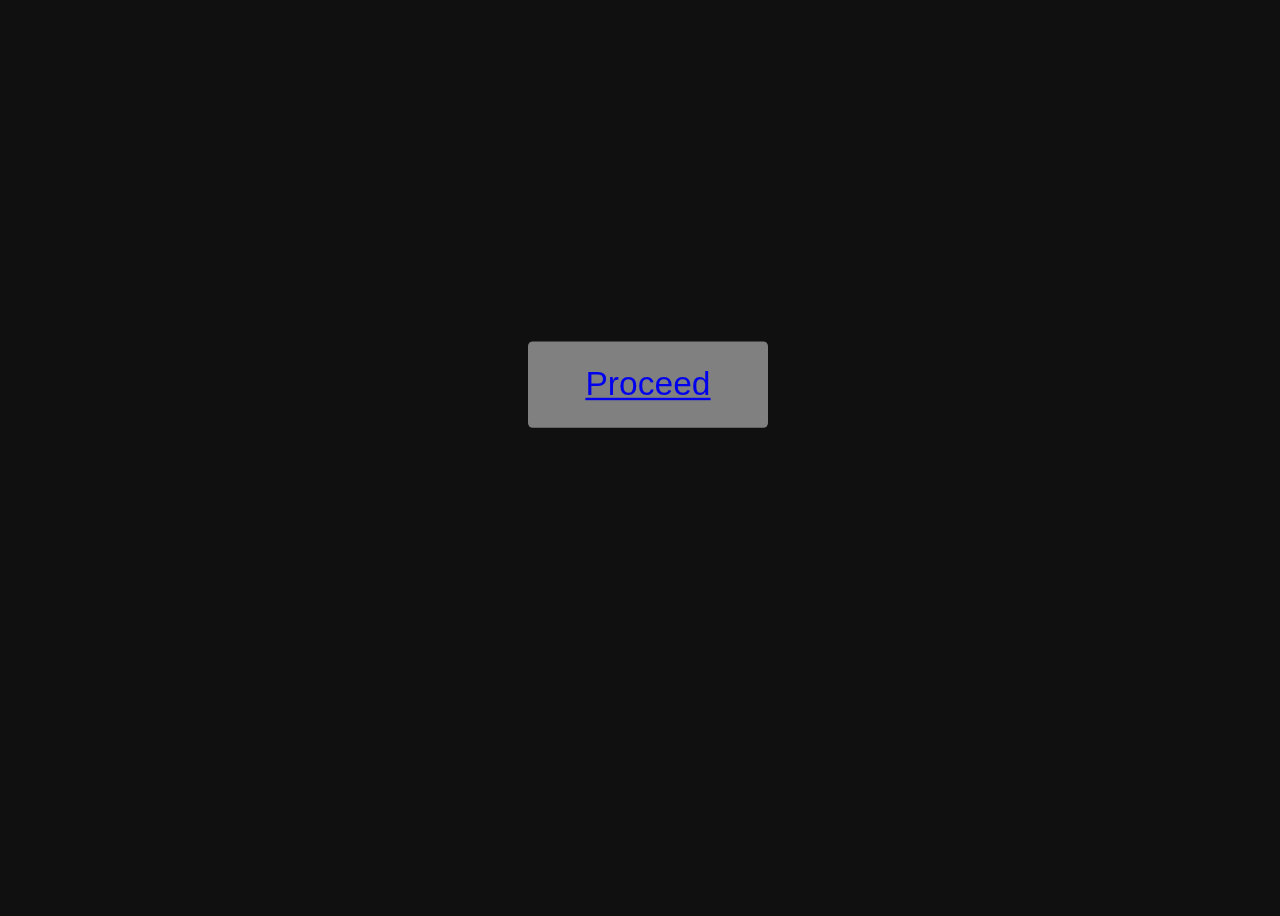
<file: index.html>
<!DOCTYPE html>
<html >
<head>
  <meta charset="UTF-8">
  <title>Harshitha</title> <!-- this text can be edited -->



      <link rel="stylesheet" href="css/style.css">


</head>

<body>
  <div class="background"></div>
<h1>
  <div class="underlay"></div>
  <span class="initial">
    <span>Your</span>
    <span>smile is wonder</span>
  </span>
  <span class="final">
    <span>I will</span>
    <span>never let it fade</span>
    <div align="center">
    <button class="button" style="vertical-align:middle"><a href="./challange/index.html">Proceed</a></button> <!-- change domain here -->
    </div>
  </span>
</h1>
  <script src='js/jquery.min.js'></script>

    <script src="js/index.js"></script>
    <style>
    .button {
      display: inline-block;
      border-radius: 4px;
      background-color: #808080;
      border: none;
      color: #FFFFFF;
      text-align: center;
      font-size: 28px;
      padding: 20px;
      width: 200px;
      transition: all 0.5s;
      cursor: pointer;
      margin: 5px;
    }

    .button span {
      cursor: pointer;
      display: inline-block;
      position: relative;
      transition: 0.5s;
    }

    .button span:after {
      content: '\00bb';
      position: absolute;
      opacity: 0;
      top: 0;
      right: -20px;
      transition: 0.5s;
    }

    .button:hover span {
      padding-right: 25px;
    }

    .button:hover span:after {
      opacity: 1;
      right: 0;
    }
    </style>
    
	<body oncontextmenu="return false"></body>
</body>
</html>
</file>
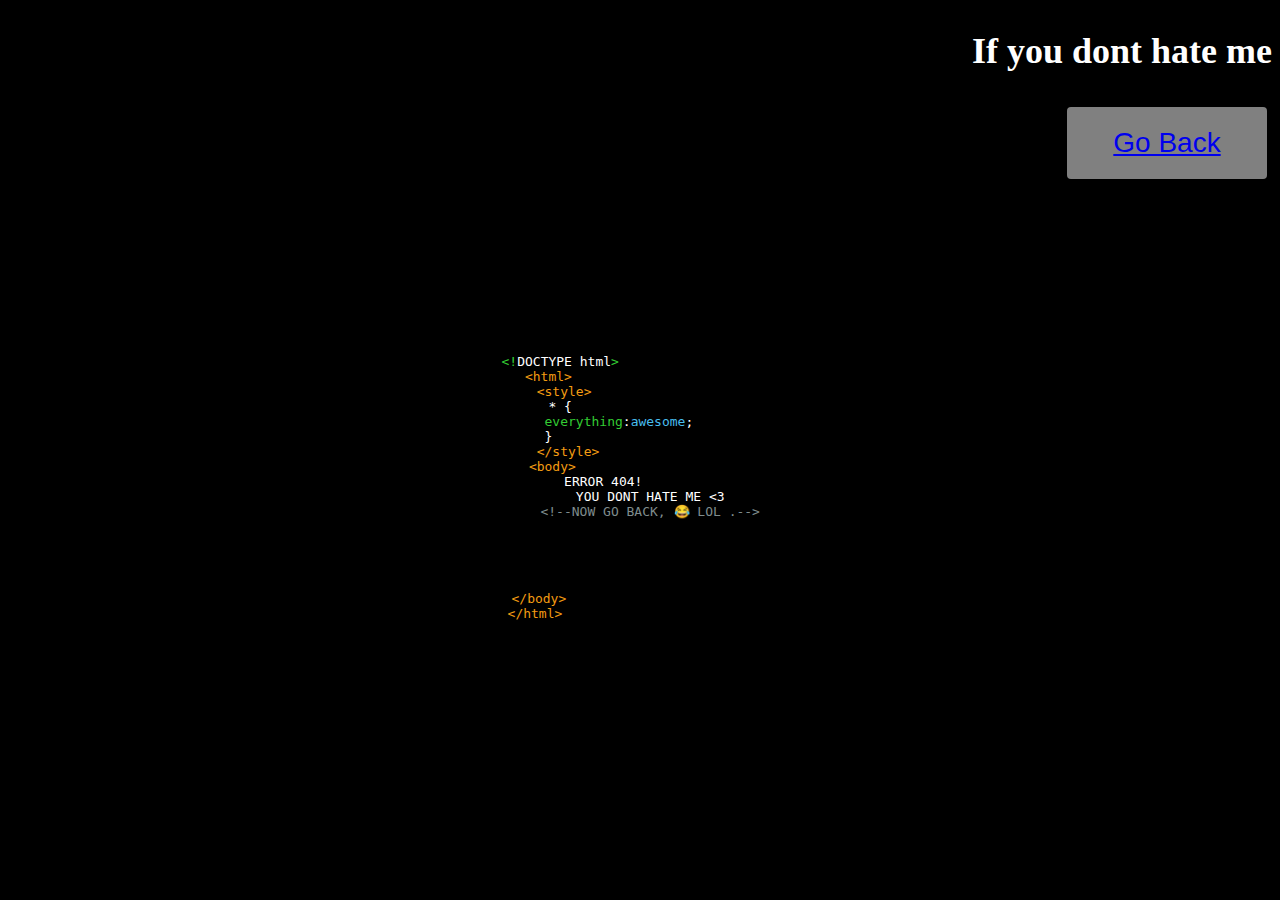
<file: errorr/index.html>
<!DOCTYPE html>
<html>
   <head>
   <style>
   .button {
     display: inline-block;
     border-radius: 4px;
     background-color: #808080;
     border: none;
     color: #FFFFFF;
     text-align: center;
     font-size: 28px;
     padding: 20px;
     width: 200px;
     transition: all 0.5s;
     cursor: pointer;
     margin: 5px;
   }

   .button span {
     cursor: pointer;
     display: inline-block;
     position: relative;
     transition: 0.5s;
   }

   .button span:after {
     content: '\00bb';
     position: absolute;
     opacity: 0;
     top: 0;
     right: -20px;
     transition: 0.5s;
   }

   .button:hover span {
     padding-right: 25px;
   }

   .button:hover span:after {
     opacity: 1;
     right: 0;
   }
   </style>
      <meta charset="utf-8">
      <title>HATE-ERROR 404 </title>
      <style media="screen">

@import url(http://fonts.googleapis.com/css?family=Gilda+Display);

html {
background-color:black;
color: white;
overflow: hidden;
height: 100%;
-webkit-user-select: none;
  -moz-user-select: none;
   -ms-user-select: none;
       user-select: none;
     font-size: medium;
}

.error {
text-align: center;
font-family: 'Gilda Display', serif;

text-align: center;
width: 100%;
height: 120px;
margin: auto;
position: absolute;
top: 0;
bottom: 0;
left: -60px;
right: 0;
-webkit-animation: noise-3 1s linear infinite;
       animation: noise-3 1s linear infinite;
overflow: default;
}

body:after {
content: 'Sorry error 404'; <!-- this text can be edited -->
font-family: OCR-A;
font-size: 100px;

text-align: center;
width: 550px;
margin: auto;
position: absolute;
top: 25%;
bottom: 0;
left: 0;
right: 35%;
opacity: 0;
color: white;
-webkit-animation: noise-1 .2s linear infinite;
       animation: noise-1 .2s linear infinite;
}
body:before {
content: 'Sorry error 404'; <!-- this text can be edited -->
font-family: OCR-A;
font-size: 100px;

text-align: center;
width: 550px;
margin: auto;
position: absolute;
top: 25%;
bottom: 0;
left: 0;
right: 35%;
opacity: 0;
color: white;
-webkit-animation: noise-2 .2s linear infinite;
       animation: noise-2 .2s linear infinite;
}

.info {
text-align: center;
width: 200px;
height: 60px;
margin: auto;
position: absolute;
top: 280px;
bottom: 0;
left: 20px;
right: 0;
-webkit-animation: noise-3 1s linear infinite;
       animation: noise-3 1s linear infinite;
}

.info:before {
content: 'YOU DONT HATE ME 😂'; <!-- this text can be edited -->
font-family: OCR-A;
font-size: 100px;
text-align: center;
width: 800px;
margin: auto;
position: absolute;
top: 20px;
bottom: 0;
left: 40px;
right: 100px;
opacity: 0;
color: white;
-webkit-animation: noise-2 .2s linear infinite;
       animation: noise-2 .2s linear infinite;
}

.info:after {
content: 'YOU DONT HATE ME 😂'; <!-- this text can be edited -->
font-family: OCR-A;
font-size: 100px;
text-align: center;
width: 800px;
margin: auto;
position: absolute;
top: 20px;
bottom: 0;
left: 40px;
right: 0;
opacity: 0;
color: white;
-webkit-animation: noise-1 .2s linear infinite;
       animation: noise-1 .2s linear infinite;
}

@-webkit-keyframes noise-1 {
0%, 20%, 40%, 60%, 70%, 90% {opacity: 0;}
10% {opacity: .1;}
50% {opacity: .5; left: -6px;}
80% {opacity: .3;}
100% {opacity: .6; left: 2px;}
}

@keyframes noise-1 {
0%, 20%, 40%, 60%, 70%, 90% {opacity: 0;}
10% {opacity: .1;}
50% {opacity: .5; left: -6px;}
80% {opacity: .3;}
100% {opacity: .6; left: 2px;}
}

@-webkit-keyframes noise-2 {
0%, 20%, 40%, 60%, 70%, 90% {opacity: 0;}
10% {opacity: .1;}
50% {opacity: .5; left: 6px;}
80% {opacity: .3;}
100% {opacity: .6; left: -2px;}
}

@keyframes noise-2 {
0%, 20%, 40%, 60%, 70%, 90% {opacity: 0;}
10% {opacity: .1;}
50% {opacity: .5; left: 6px;}
80% {opacity: .3;}
100% {opacity: .6; left: -2px;}
}

@-webkit-keyframes noise {
0%, 3%, 5%, 42%, 44%, 100% {opacity: 1; -webkit-transform: scaleY(1); transform: scaleY(1);}
4.3% {opacity: 1; -webkit-transform: scaleY(1.7); transform: scaleY(1.7);}
43% {opacity: 1; -webkit-transform: scaleX(1.5); transform: scaleX(1.5);}
}

@keyframes noise {
0%, 3%, 5%, 42%, 44%, 100% {opacity: 1; -webkit-transform: scaleY(1); transform: scaleY(1);}
4.3% {opacity: 1; -webkit-transform: scaleY(1.7); transform: scaleY(1.7);}
43% {opacity: 1; -webkit-transform: scaleX(1.5); transform: scaleX(1.5);}
}

@-webkit-keyframes noise-3 {
0%,3%,5%,42%,44%,100% {opacity: 1; -webkit-transform: scaleY(1); transform: scaleY(1);}
4.3% {opacity: 1; -webkit-transform: scaleY(4); transform: scaleY(4);}
43% {opacity: 1; -webkit-transform: scaleX(10) rotate(60deg); transform: scaleX(10) rotate(60deg);}
}

@keyframes noise-3 {
0%,3%,5%,42%,44%,100% {opacity: 1; -webkit-transform: scaleY(1); transform: scaleY(1);}
4.3% {opacity: 1; -webkit-transform: scaleY(4); transform: scaleY(4);}
43% {opacity: 1; -webkit-transform: scaleX(10) rotate(60deg); transform: scaleX(10) rotate(60deg);}
}

.wrap {
top: 30%;
left: 25%;

height: 200px;

margin-top: -100px;
position: absolute;
}
code {
color: white;
}
span.blue {
color: #48beef;
}
span.comment {
color: #7f8c8d;
}
span.orange {
color: #f39c12;
}
span.green {
color: #33cc33;
}

.viewFull {
font-family:OCR-A;
color:orange;
text-decoration:;
}
@font-face {
font-family: OCR-A;
src: url('[data-uri]') format('woff');

}

@media only screen and (min-height: 500px) {

.viewFull{
display:none;
}

}
      </style>
   </head>
   <body>

      <div class="error">

      <div class="wrap">
        <div class="404">
          <pre><code>
      	 <span class="green">&lt;!</span><span>DOCTYPE html</span><span class="green">&gt;</span>
      <span class="orange">&lt;html&gt;</span>
          <span class="orange">&lt;style&gt;</span>
         * {
      		        <span class="green">everything</span>:<span class="blue">awesome</span>;
      }
           <span class="orange">&lt;/style&gt;</span>
       <span class="orange">&lt;body&gt;</span>
                    ERROR 404!
      				YOU DONT HATE ME <3
      				<span class="comment">&lt;!--NOW GO BACK, 😂 LOL .--&gt;
      		</span>
       <span class="orange"></span>



      </div>
      <br />
      <span class="info">
      <br />

      <span class="orange">&nbsp;&lt;/body&gt;</span>

      <br/>
            <span class="orange">&lt;/html&gt;</span>
          </code></pre>
        </div>
      </div>


      </span>
   <body oncontextmenu="return false"></body>
   </body>
   <h2>
   <div align="right">


   <h2><font color="white">If you dont hate me</font></h2>

   <button class="button" style="vertical-align:middle"><span><a href="../challange">Go Back</a></span></button> <!-- CHANGE DOMAIN NAME HERE -->
   </div>
   </h2>
</html>
</file>
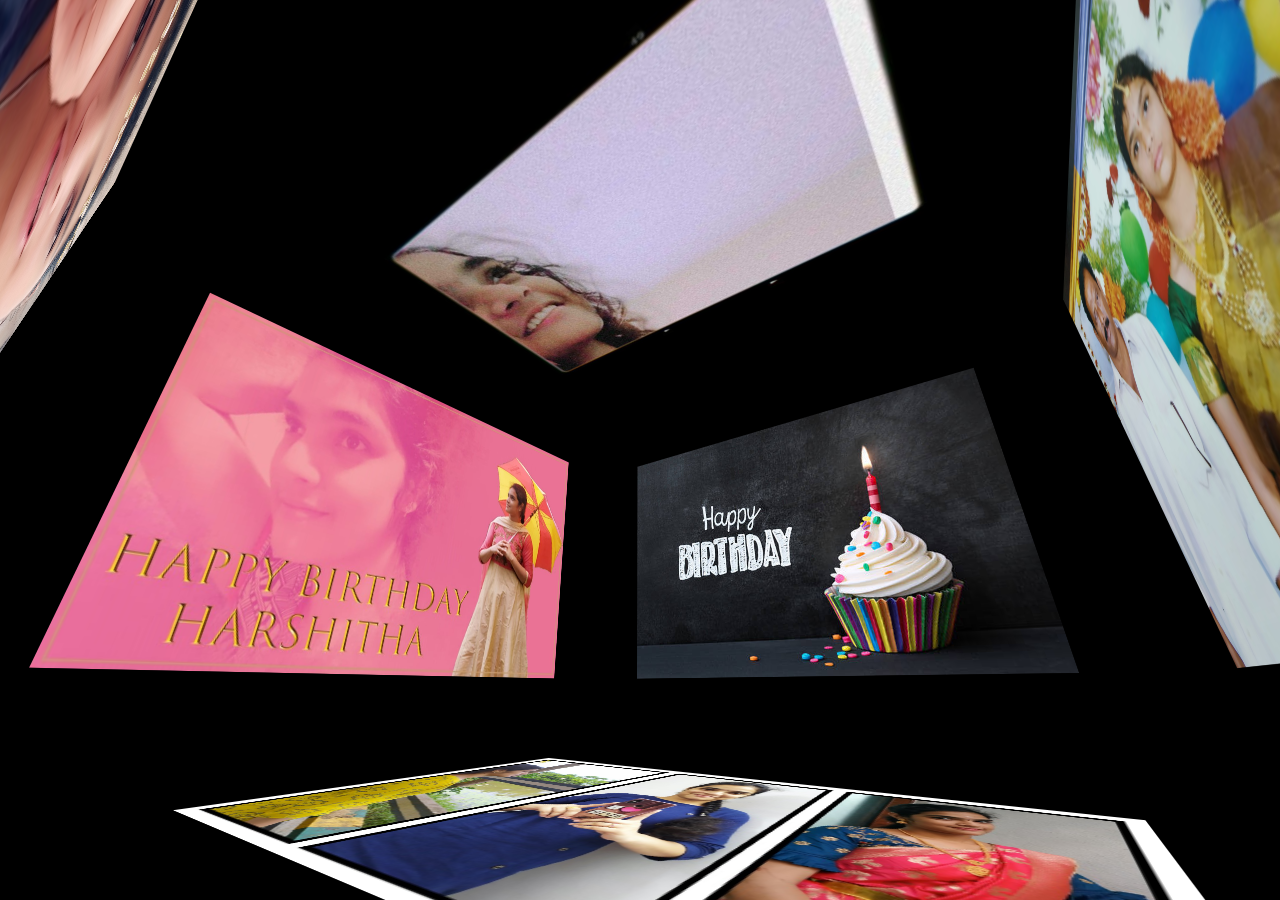
<file: gallary/index.html>
<!DOCTYPE html><html class=''>
<head><script src='//production-assets.codepen.io/assets/editor/live/console_runner-079c09a0e3b9ff743e39ee2d5637b9216b3545af0de366d4b9aad9dc87e26bfd.js'></script><script src='//production-assets.codepen.io/assets/editor/live/events_runner-73716630c22bbc8cff4bd0f07b135f00a0bdc5d14629260c3ec49e5606f98fdd.js'></script><script src='//production-assets.codepen.io/assets/editor/live/css_live_reload_init-2c0dc5167d60a5af3ee189d570b1835129687ea2a61bee3513dee3a50c115a77.js'></script><meta charset='UTF-8'><meta name="robots" content="noindex"><link rel="shortcut icon" type="image/x-icon" href="//production-assets.codepen.io/assets/favicon/favicon-8ea04875e70c4b0bb41da869e81236e54394d63638a1ef12fa558a4a835f1164.ico" /><link rel="mask-icon" type="" href="//production-assets.codepen.io/assets/favicon/logo-pin-f2d2b6d2c61838f7e76325261b7195c27224080bc099486ddd6dccb469b8e8e6.svg" color="#111" /><link rel="canonical" href="https://codepen.io/ge1doot/pen/jPEymq" />
<base href="" target="_blank">

<style class="cp-pen-styles">html {
	overflow: hidden;
	touch-action: none;
	content-zooming: none;
}
body {
	position: absolute;
	margin: 0px;
	padding: 0px;
	background: #fff;
	width: 100%;
	height: 100%;
}
#screen {
	position: absolute;
	left:0;
	top:0;
	width: 100%;
	height: 100%;
	background:#000;
	perspective:500px;
	-webkit-perspective:500px;
}

.cube {
	position: absolute;
	top: 50%;
	left: 50%;
	width: 0;
	height: 0;
	margin: 0;
	user-select: none;
	transform-style: preserve-3d;
	-webkit-transform-style: preserve-3d;
}

.face {
	position: absolute;
	margin-left:-300px;
	margin-top:-200px;
	width:600px;
	height:400px;
	backface-visibility: hidden;
	-webkit-backface-visibility: hidden;
	transform-origin:50% 50%;
	-webkit-transform-origin:50% 50%;
	transition: outline 0.5s ease-in-out 0s;
	cursor: pointer;
}

.button {
	position: absolute;
	margin-left:-150px;
	margin-top:-100px;
	width:300px;
	height:200px;
}
.face:hover {
	outline: rgba(255,255,255,1) solid 10px !important;
}</style></head><body>
<div id="screen">
	<div id="cube" class='cube'>
		
		<!-- Okay, so you can add upto 6 images here, make sure it should be in 16:9 ratio for best view -->
		
		<!-- cube images -->
		<img id="1" src="wallpaper-377921-c.jpg" class='face' data-transform="translateZ(-400px)" style="outline:none !important">
		<img id="2" src="2.jpg" class='face' data-transform="rotateY(90deg) translateZ(-400px)">
		<img id="3" src="3.jpg"  class='face' data-transform="rotateY(-90deg) translateZ(-400px)">
		<img id="4" src="4.jpg" class='face' data-transform="rotateY(180deg) translateZ(-400px)">
		<img id="5" src="5.jpg" class='face' data-transform="rotateX(90deg) translateZ(-300px)">
		<img id="6" src="6.jpg"  class='face' data-transform="rotateX(-90deg) translateZ(-300px)">
		<!-- bonus image -->
		<img id="7" src="1.jpg"  class='face' data-transform="rotateY(180deg) translateZ(305px)" >
		<!-- buttons -->
		<!-- <img src="1.jpg" class='face button' alt="7" data-transform="translateY(-80px) translateZ(-340px) scale(0.5)">
		<img src="2.jpg" class='face button' alt="2" data-transform="translateX(-200px) translateY(-80px) translateZ(-340px) scale(0.5)">
		<img src="3.jpg" class='face button' alt="3" data-transform="translateX(200px) translateY(-80px) translateZ(-340px) scale(0.5)">
		<img src="4.jpg" class='face button' alt="4" data-transform="translateY(80px) translateZ(-340px) scale(0.5)">
		<img src="5.jpg" class='face button' alt="5" data-transform="translateX(-200px) translateY(80px) translateZ(-340px) scale(0.5)">
		<img src="6.jpg" class='face button' alt="6" data-transform="translateX(200px) translateY(80px) translateZ(-340px) scale(0.5)"> -->
	</div>
</div>
<script src='//production-assets.codepen.io/assets/common/stopExecutionOnTimeout-b2a7b3fe212eaa732349046d8416e00a9dec26eb7fd347590fbced3ab38af52e.js'></script>
<script>! function ()
{
	"use strict";
	//
	// ===== pointer library =====
	//
	var screen = {};
	(function() {
		this.elem = document.getElementById("screen"),
		this.width = 0;
		this.height = 0;
		this.resize = function () {
			this.width  = +this.elem.offsetWidth;
			this.height = +this.elem.offsetHeight;
		}
		this.elem.onselectstart = function() { return false; }
		this.elem.ondragstart   = function() { return false; }
		window.addEventListener('resize', this.resize.bind(this), false);
		this.resize();
		this.pointer = {
			x: 0,
			y: 0,
			dx: 0,
			dy: 0,
			touchMode: false,
			center: function (s) {
				this.dx *= s;
				this.dy *= s;
				endX = endY = 0;
			}
		}
		var started = false, startX = 0, startY = 0, endX = 0, endY = 0;
		this.addEvent = function (e, fn) {
			for (var i = 0, events = e.split(','); i < events.length; i++) {
				this.elem.addEventListener(events[i], fn.bind(this.pointer), false );
			}
		}
		this.addEvent("mousemove,touchmove", function (e) {
			e.preventDefault();
			this.touchMode = e.targetTouches;
			var pointer = this.touchMode ? this.touchMode[0] : e;
			this.x = pointer.clientX;
			this.y = pointer.clientY;
			if (started) {
				this.dx = endX - (this.x - startX);
				this.dy = endY - (this.y - startY);
			}
		});
		this.addEvent("mousedown,touchstart", function (e) {
			this.touchMode = e.targetTouches;
			if (this.touchMode) e.preventDefault();
			var pointer = this.touchMode ? this.touchMode[0] : e;
			startX = this.x = pointer.clientX;
			startY = this.y = pointer.clientY;  
			started = true;
			setTimeout(function () {
				if (!started && Math.abs(startX - this.x) < 11 && Math.abs(startY - this.y) < 11) {
					if (this.tap) this.tap(e);
				}
			}.bind(this), 200);
		});
		this.addEvent("mouseup,touchend,touchcancel", function (e) {
			e.preventDefault();
			endX = this.dx;
			endY = this.dy;
			started = false;
		});
	}).apply(screen);
	var pointer = screen.pointer;
	var transform = (typeof document.body.style.webkitTransform != "undefined") ? "-webkit-transform" : "transform";
	//
	// ===== tweens engine =====
	//
	var tweens = {};
	(function() {
		var tweens = [];
		var proto = {
			normalPI: function () {
				if (Math.abs(this.target - this.value) > Math.PI) {
					if (this.target < this.value)  this.value -= 2 * Math.PI;
					else this.value += 2 * Math.PI;
				}
			},
			setTarget: function (target, speedMod) {
				this.speedMod = (speedMod) ? speedMod : 1;
				this.target   = target;
				if (this.isAngle) {
					this.target = this.target % (2 * Math.PI);
					this.normalPI();
				}
				if (this.running && this.oldTarget === target) return;
				this.oldTarget = target;
				this.running   = true;
				this.prog      = 0;
				this.from      = this.value;
				this.dist      = -(this.target - this.from) * 0.5;
			},
			ease: function () {
				if (!this.running) return;
				var s = this.speedMod * this.steps;
				if (this.prog++ < s) {
					this.value = this.dist * (Math.cos(Math.PI * (this.prog / s)) - 1) + this.from;
					if (this.isAngle) this.normalPI();
				} else {
					this.running = false;
					this.value = this.target;
				}
			}
		}
		this.add = function (steps, initValue, initValueTarget, isAngle) {
			var tween = Object.create(proto);
			tween.target   = initValueTarget || 0;
			tween.value    = initValue  || 0;
			tween.steps    = steps;
			tween.isAngle  = isAngle || false;
			tween.speedMod = 1;
			tween.setTarget(tween.target);
			tweens.push(tween);
			return tween;
		}
		this.iterate = function () {
			for (var i = 0, len = tweens.length; i < len; i++) {
				tweens[i].ease();
			}
		}
	}).apply(tweens);
	//
	// ===== css3D engine =====
	//
	var cube = document.getElementById("cube");
	var faces = document.querySelectorAll(".face");
	// ---- read computed matrix ----
	var getComputedMatrix = function (elem) {
		var computedStyle = getComputedStyle(elem, null);
		var val = computedStyle.transform || computedStyle.webkitTransform;
		return val.split(/\s*[(),]\s*/).slice(1,-1);
	}
	// ---- initial transformation ----
	for (var i = 0, len = faces.length; i < len; i++) {
		var face = faces[i];
		face.style[transform] = face.getAttribute("data-transform");
	}
	// ---- target photo ----
	pointer.tap = function (e) {
		if (e.target.className.indexOf("face") >= 0) {
			var t = e.target.alt == "" ? e.target : document.getElementById(e.target.alt);
			camera.setTarget(t);
		}
	}
	// ---- set camera -----
	var camera = {
		globalRX: 0,
		globalRY: 0,
		z:  tweens.add(100, 0, 0),
		rx: tweens.add(100, 0, 0, true),
		ry: tweens.add(100, 0, 0, true),
		targeted: null,
		setTarget: function (elem) {
			// read transformation matrix
			var matrix = getComputedMatrix(elem);
			// determine target angles
			var rotateY = Math.asin(-matrix[2]);
			var rotateX = Math.atan2(+matrix[6], +matrix[10]);
			if (rotateY) rotateY -= Math.PI;
			if (rotateX) rotateX -= Math.PI;
			// set target
			if (this.targeted) {
				this.targeted.style.outline = "rgba(0,0,0,1) solid 10px";
			}
			if (this.targeted != elem) {
				this.z.setTarget(600);
				if (elem.id == "4") {
					document.getElementById("7").style.visibility = "hidden";
				}
				if (elem.id == "7") {
					this.z.setTarget(-200);
					document.getElementById("7").style.visibility = "visible";
				}
				elem.style.outline = "rgba(255,255,255,1) solid 10px";
				this.targeted = elem;
			} else {
				this.z.setTarget(0);
				if (elem.id == "7") {
					camera.setTarget(document.getElementById("1"));
					return;
				}
				this.targeted = null;
			}
			// set target angles
			this.rx.setTarget(rotateX);
			this.ry.setTarget(rotateY);
		},
		move: function () {
			tweens.iterate();
			if (pointer.touchMode) {
				// interaction on touch mobiles
				var x = -pointer.dy * 0.001;
				var y = pointer.dx * 0.001;
				pointer.center(0.98);			
			} else {
				// interaction with mouse
				var x = -(pointer.y - screen.height * 0.5) * 0.001;
				var y = +(pointer.x - screen.width  * 0.5) * 0.001;			
			}
			// ease global angles
			this.globalRX += ((x - this.globalRX) * 0.1);
			this.globalRY += ((y - this.globalRY) * 0.1);
			// cube transformation
			cube.style[transform] = "translateZ("+ (this.z.value) + "px) rotateX(" + (this.rx.value + this.globalRX) + "rad) rotateY(" + (this.ry.value + this.globalRY) + "rad)";
		}
	}
	// main loop
	var run = function () {
		requestAnimationFrame(run); 
		camera.move();
	}
	run();
}();
//# sourceURL=pen.js
</script>
</body></html>
</file>
<file: css/style.css>
body {
  width: 100vw;
  height: 100vh;
  background: #101010;
  color: #fff;
  overflow: hidden;
}
body .background {
  background: url("https://images.unsplash.com/photo-1530103862676-de8c9debad1d?ixlib=rb-1.2.1&ixid=MnwxMjA3fDB8MHxleHBsb3JlLWZlZWR8MXx8fGVufDB8fHx8&auto=format&fit=crop&w=600&q=60") center center no-repeat;
  background-size: cover;
  position: absolute;
  top: 0;
  left: 0;
  opacity: 0.3;
  width: 100%;
  height: 100%;
}
h1 {
  position: absolute;
  width: 100%;
  top: 30%;
  text-align: center;
  text-transform: uppercase;
  letter-spacing: 30px;
  transform: scale(1.2);
}
h1.zoom {
  transform: scale(1);
  transition: 10s ease-out;
}
h1 .underlay {
  position: absolute;
  width: 70%;
  height: 0px;
  box-shadow: 0 0 5px 3px rgba(255,255,255,0.2), 0 0 5px 3px rgba(255,255,255,0.2) inset;
  left: 50%;
  transform: translate3d(-50%, 17px, 0);
  opacity: 0;
  transition: 0.2s linear;
  border-radius: 50%;
}
h1 .underlay.show {
  width: 20%;
  opacity: 1;
  height: 14px;
  transform: translate3d(-50%, 10px, 0);
  transition: 0s linear;
}
h1 > span {
  position: absolute;
  top: 0;
  left: 0;
  width: 100%;
  display: block;
}
h1 > span span {
  display: inline-block;
  background: #fff;
  margin-right: -38px;
  padding: 0 20px 0 35px;
  transition: 0.1s linear;
  box-shadow: 0px 0px 0vw 0vw rgba(80,90,255,0);
  text-shadow: 1px 1px 20px rgba(255,255,255,0.5);
}
h1 > span.initial span {
  opacity: 0;
}
h1 > span.initial.transInStart span:nth-child(2),
h1 > span.initial.transInStart span:nth-child(3) {
  opacity: 1;
  box-shadow: 0px 0px 15vw 15vw rgba(80,90,255,0.2);
  transition: 0s linear;
}
h1 > span.initial.transInMid span {
  opacity: 1;
  transition: 0s linear;
  box-shadow: 0px 0px 15vw 15vw rgba(80,90,255,0.2);
}
h1 > span.initial.transInMid span:nth-child(1) {
  transition-delay: 0.125s;
}
h1 > span.initial.transInMid span:nth-child(2) {
  transition-delay: 0.075s;
}
h1 > span.initial.transInMid span:nth-child(3) {
  transition-delay: 0s;
}
h1 > span.initial.transInFin span {
  opacity: 1;
  background: rgba(255,255,255,0);
  transition: 0.05s linear;
}
h1 > span.initial.transInFin span:nth-child(1) {
  transition-delay: 0.2s;
}
h1 > span.initial.transInFin span:nth-child(2) {
  transition-delay: 0.1s;
}
h1 > span.initial.transInFin span:nth-child(3) {
  transition-delay: 0s;
}
h1 > span.initial.transOutStart span:nth-child(1) {
  opacity: 0;
  transition: 0s linear;
}
h1 > span.initial.transOutFin span:nth-child(1),
h1 > span.initial.transOutFin span:nth-child(2) {
  opacity: 0;
  transition: 0s linear;
}
h1 > span.final span {
  opacity: 0;
}
h1 > span.final span.show {
  box-shadow: 0px 0px 0vw 0vw !important;
  background: transparent !important;
  opacity: 1 !important;
}
h1 > span.final span.show:nth-child(2) {
  padding: 0 35px 0 20px;
}
h1 > span.final.transInStart span {
  opacity: 1;
  box-shadow: 0px 0px 15vw 15vw rgba(80,90,255,0.2);
  transition: 0s linear;
}
h1 > span.final.transInStepOne span:nth-child(1),
h1 > span.final.transInStepOne span:nth-child(2) {
  opacity: 1;
  box-shadow: 0px 0px 15vw 15vw rgba(80,90,255,0.2);
  transition: 0s linear;
}
h1 > span.final.transInStepTwo span {
  opacity: 0;
  box-shadow: 0px 0px 0vw 0vw;
  background: transparent;
  transition: 0s linear;
}
h1 > span.final.transInStepTwo span:nth-child(1) {
  transition-delay: 0.075s;
}
h1 > span.final.transInStepTwo span:nth-child(2) {
  transition-delay: 0s;
}
h1 > span.final.transInStepTwo span:nth-child(1) {
  opacity: 1;
}
h1 > span.final.transInStepThree span:nth-child(2) {
  opacity: 1;
  box-shadow: 0px 0px 15vw 15vw rgba(80,90,255,0.2);
  transition: 0s linear;
}
</file>
